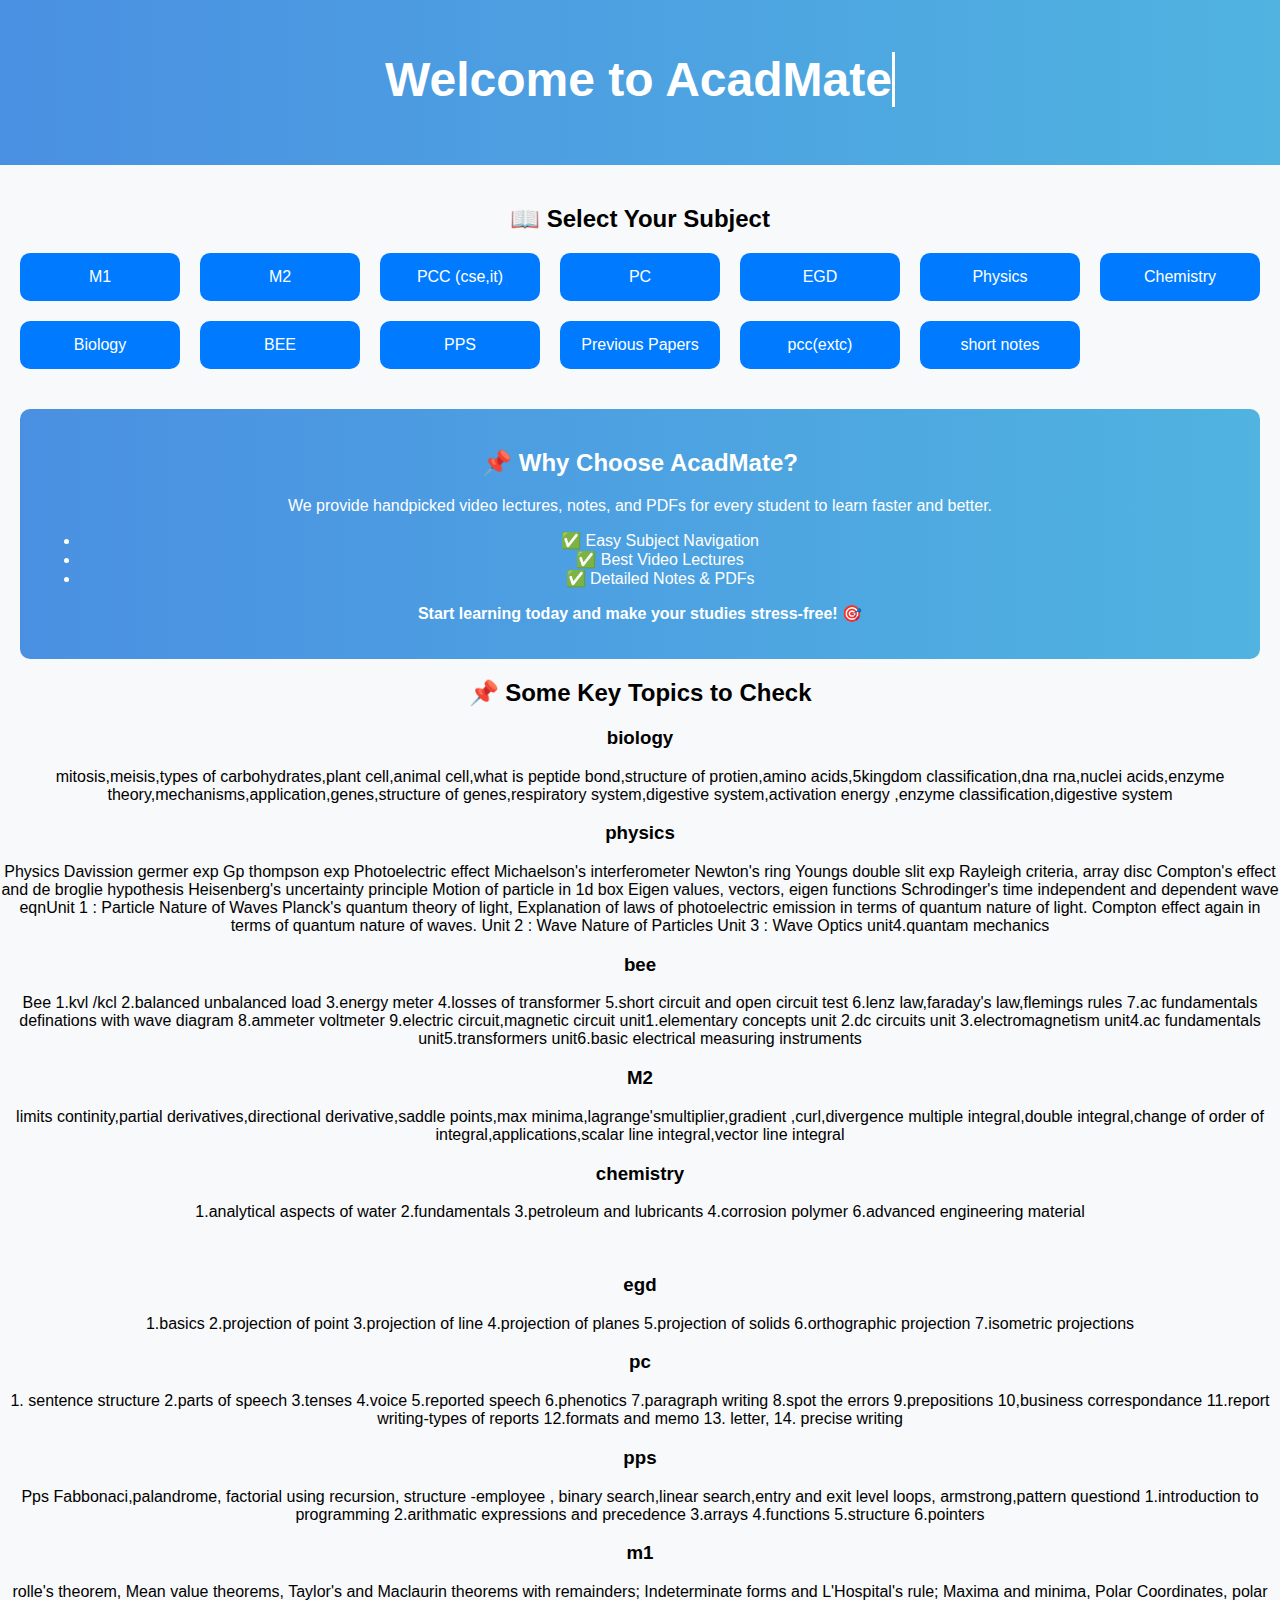
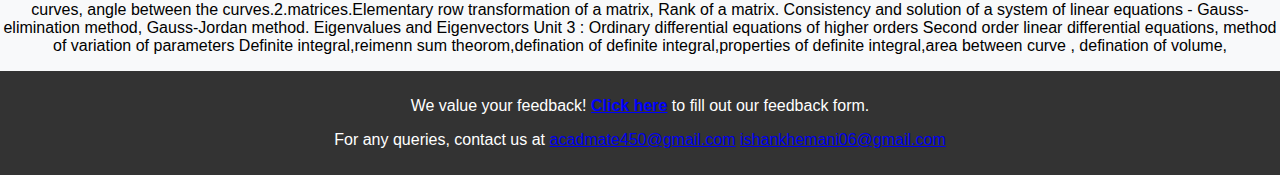
<file: index.html>
<!DOCTYPE html>
    <html lang="en">
    <head>
        <meta charset="UTF-8">
        <meta name="viewport" content="width=device-width, initial-scale=1.0">
        <title>AcadMate – Your Ultimate Academic Companion</title>
        <link rel="stylesheet" href="styles.css">
    </head>
    <body>
        <style>
            header {
    background: linear-gradient(90deg, #4a90e2, #50b3e0);
    padding: 20px;
    color: white;
    font-size: 1.5em;
    animation: fadeIn 1.5s ease-in-out;
}
#subject-container {
    display: flex;
    flex-wrap: wrap;
    gap: 20px;
    justify-content: center;
    padding: 20px;
}

.card {
    width: 320px;
    background: #fff;
    padding: 15px;
    border-radius: 10px;
    box-shadow: 0 4px 10px rgba(0, 0, 0, 0.2);
    text-align: center;
    opacity: 0;
    transform: translateY(20px);
    transition: opacity 0.5s ease-out, transform 0.5s ease-out;
}

.card.show {
    opacity: 1;
    transform: translateY(0);
}

.video-card iframe {
    width: 100%;
    height: 180px;
    border-radius: 8px;
}

.pdf-card .download-btn {
    display: inline-block;
    width: 100%;
    padding: 10px;
    background: #007bff;
    color: #fff;
    text-decoration: none;
    border-radius: 5px;
    transition: background 0.3s;
}

.pdf-card .download-btn:hover {
    background: #0056b3;
}

/* Typing Animation */
.typing-animation {
    display: inline-block;
    border-right: 3px solid white;
    white-space: nowrap;
    overflow: hidden;
    animation: typing 3s steps(40) infinite alternate;
}

@keyframes typing {
    from { width: 0; }
    to { width: 100%; }
}

        </style>
            
        <header>
            <h1 class="typing-animation">Welcome to AcadMate</h1>
        </header>
        
    
        <section class="subject-container fade-in">
            <h2>📖 Select Your Subject</h2>
            <div class="subject-grid">
                <a href="subject.html?subject=M1" class="subject-card">M1</a>
                <a href="subject.html?subject=M2" class="subject-card">M2</a>
                <a href="subject.html?subject=PCC" class="subject-card">PCC (cse,it)</a>
                <a href="subject.html?subject=PC" class="subject-card">PC</a>
                <a href="subject.html?subject=EGD" class="subject-card">EGD</a>
                <a href="subject.html?subject=Physics" class="subject-card">Physics</a>
                <a href="subject.html?subject=Chemistry" class="subject-card">Chemistry</a>
                <a href="subject.html?subject=biology" class="subject-card">Biology</a>
                <a href="subject.html?subject=bee" class="subject-card">BEE</a>
                <a href="subject.html?subject=pps" class="subject-card">PPS</a>
                <a href="subject.html?subject=previous papers" class="subject-card">Previous  Papers</a>
                <a href="subject.html?subject=pccc" class="subject-card">pcc(extc)</a>
                <a href="subject.html?subject=short notes" class="subject-card">short notes</a>

               <style>      .notes-link{
                display: inline-block;
                margin-top: 10px;
                padding: 12px 18px;
                background: linear-gradient(90deg, #007bff, #0056b3);
                color: white;
                text-decoration: none;
                border-radius: 25px;
                font-weight: bold;
                box-shadow: 0 4px 8px rgba(0, 0, 0, 0.2);
                transition: all 0.3s ease-in-out;
                height: 60px;
                width: 100px;
                border-width: 2px;border-style: solid;border-color: #001f3f;border-radius: 10px
            }    
            </style> 
                
                
            </div>
        </section>
    
        <section class="intro fade-in">
            <h2>📌 Why Choose AcadMate?</h2>
            <p>We provide handpicked video lectures, notes, and PDFs for every student to learn faster and better.</p>
            <ul>
                <li>✅ Easy Subject Navigation</li>
                <li>✅ Best Video Lectures</li>
                <li>✅ Detailed Notes & PDFs</li>
            </ul>
            <p><strong>Start learning today and make your studies stress-free! 🎯</strong></p>
        </section>
        <section class="key-topics">
            <h2>📌 Some Key Topics to Check</h2>
            <div class="key-topic-grid">
                <div class="topic-card">
                    <h3>biology</h3>
                    <p>mitosis,meisis,types of carbohydrates,plant cell,animal cell,what is peptide bond,structure of protien,amino acids,5kingdom classification,dna rna,nuclei acids,enzyme theory,mechanisms,application,genes,structure of genes,respiratory system,digestive system,activation energy ,enzyme classification,digestive system</p>
                </div>
                <div class="topic-card">
                    <h3>physics</h3>
                    <p> 
                        Physics 
Davission germer exp
Gp thompson exp
Photoelectric effect
Michaelson's interferometer
Newton's ring 
Youngs double slit exp
Rayleigh criteria, array disc
Compton's effect and de broglie hypothesis
Heisenberg's uncertainty principle
Motion of particle in 1d box
Eigen values, vectors, eigen functions
Schrodinger's time independent and dependent wave eqnUnit 1 : Particle Nature of Waves 
                        Planck's quantum theory of light, Explanation of laws of photoelectric emission in 
                       terms of quantum nature of light. Compton effect again in terms of quantum nature of 
                       waves.
                        Unit 2 : Wave Nature of Particles 
                        Unit 3 : Wave Optics 
                        unit4.quantam mechanics</p>
                </div>
                <div class="topic-card">
                    <h3>bee</h3>
                    <p>
                        Bee 
1.kvl /kcl
2.balanced unbalanced load
3.energy meter 
4.losses of transformer
5.short circuit and open circuit test 
6.lenz law,faraday's law,flemings rules
7.ac fundamentals definations with wave diagram
8.ammeter voltmeter
9.electric circuit,magnetic circuit
 unit1.elementary concepts
                        unit 2.dc circuits
                        unit 3.electromagnetism
                        unit4.ac fundamentals
                        unit5.transformers
                        unit6.basic electrical measuring instruments
                </div>
                <div class="topic-card">
                    <h3>M2</h3>
                    <p>limits continity,partial derivatives,directional derivative,saddle points,max minima,lagrange'smultiplier,gradient ,curl,divergence
                        multiple integral,double integral,change of order of integral,applications,scalar line integral,vector line integral
                    </p>
                </div>
                <div class="topic-card">
                    <h3>chemistry</h3>
                    <p>1.analytical aspects of water 
                        2.fundamentals
                        3.petroleum and lubricants
                        4.corrosion
                        polymer
                        6.advanced engineering material
                </p>
                        <br>
                </div>
               <div class="topic-card">
                    <h3>egd</h3>
                    <p>1.basics
                        2.projection of point
                        3.projection of line
                        4.projection of planes
                        5.projection of solids
                        6.orthographic projection
                        7.isometric projections
                    </p>
                </div>
                <div class="topic-card"> 
                    <h3> pc</h3>
                    <p> 1. sentence structure
                        2.parts of speech
                        3.tenses
                        4.voice
                        5.reported speech
                        6.phenotics
                        7.paragraph writing
                        8.spot the errors
                        9.prepositions
                        10,business correspondance
                        11.report writing-types of reports
                        12.formats and memo
                        13. letter,
                        14. precise writing</p>
                </div>
                <div class= " topic-card"> 
                    <h3> pps</h3>
                    <p>
                        Pps
Fabbonaci,palandrome, factorial using recursion, structure -employee , binary search,linear search,entry and exit level loops, armstrong,pattern questiond 1.introduction to programming
                        2.arithmatic expressions and precedence
                        3.arrays
                        4.functions
                        5.structure
                        6.pointers
                 </p>
                </div>
                <div class="topic-card"> 
                    <h3> m1</h3>
                    <p> rolle's theorem, Mean value theorems, Taylor's and Maclaurin theorems with 
                        remainders; Indeterminate forms and L'Hospital's rule; Maxima and minima, Polar 
                        Coordinates, polar curves, angle between the curves.2.matrices.Elementary row transformation of a matrix, Rank of a matrix. Consistency and 
                        solution of a system of linear equations - Gauss-elimination method, Gauss-Jordan 
                        method. Eigenvalues and Eigenvectors
                        Unit 3 : Ordinary differential equations of higher orders  
                        Second order linear differential equations, method of variation of parameters
                        Definite integral,reimenn sum theorom,defination of definite integral,properties of definite integral,area between curve , defination of volume,
 </p>
                </div>
            </div>
        </section>
    
        <footer id="contact" class="slide-up">
            <div class="footer-container">
                 
                    <p>We value your feedback! <a href="https://docs.google.com/forms/d/1Xt40YnEL1HVVS5pFzvugVhfeTqTmkLvwehua8OUQz3A/edit?chromeless=1" style="color: blue; font-weight: bold;">Click here</a> to fill out our feedback form.</p>
                    <p>For any queries, contact us at <a href="mailto:acadmate450@gmail.com">acadmate450@gmail.com</a>
                    <a href="mailto:ishankhemani06@gmail.com">ishankhemani06@gmail.com</a>
                
            </div>
        </footer>
        <script src="script.js"></script>
    </body>
    </html>
</file>
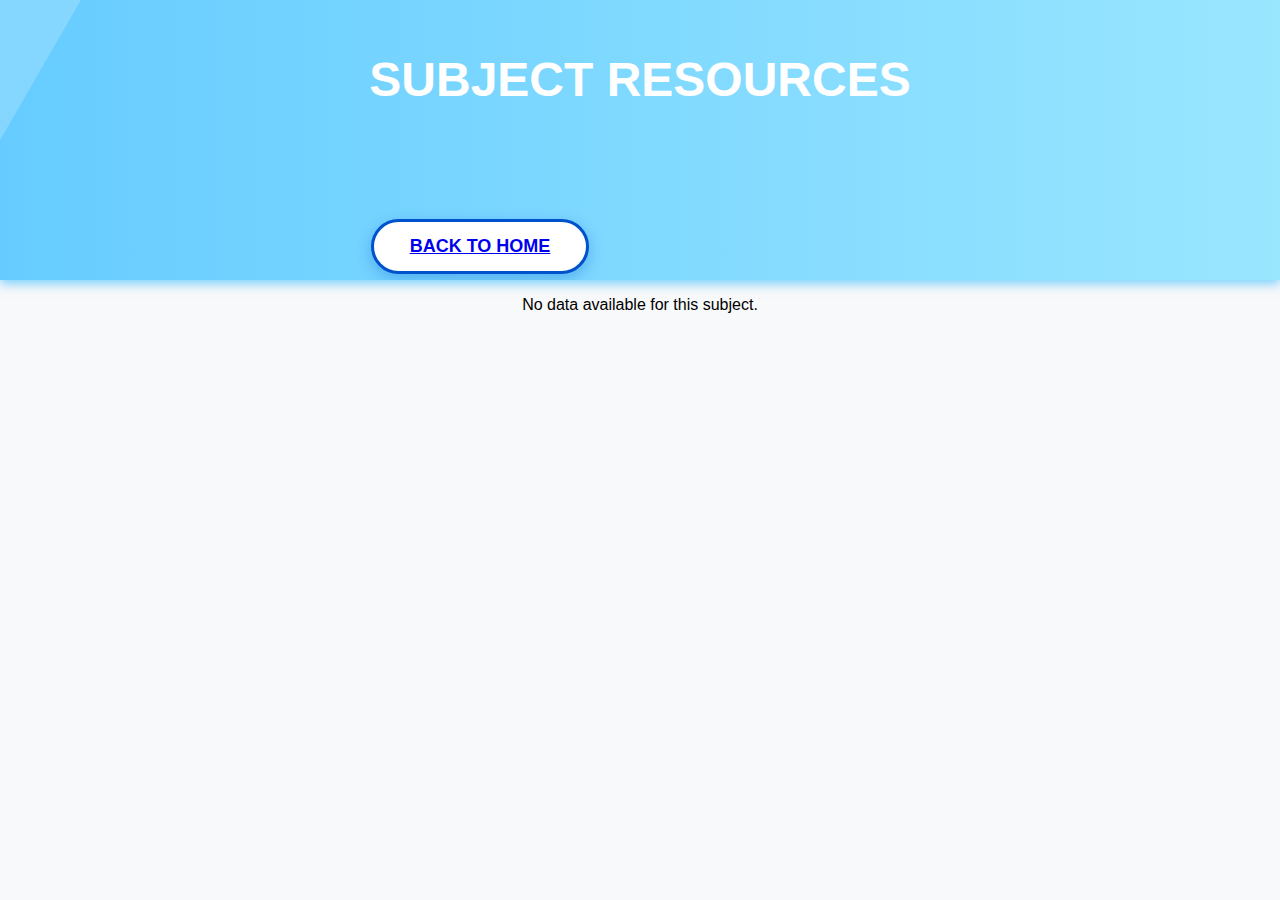
<file: subject.html>
<!DOCTYPE html>
<html lang="en">
<head>
    <meta charset="UTF-8">
    <meta name="viewport" content="width=device-width, initial-scale=1.0">
    <title>Subject Resources</title>
    <link rel="stylesheet" href="styles.css">
</head>
<body>
    
    </head>
    <body>
        <!DOCTYPE html>
<html lang="en">
<head>
    <meta charset="UTF-8">
    <meta name="viewport" content="width=device-width, initial-scale=1.0">
    <title>Subjects - AcadMate</title>
    <link rel="stylesheet" href="styles.css">
</head>
<body>


            </div>
        </div>
    
 <div for id="head" >  <header1>
        <h1 id="subject-title"></h1>
      <div for id="wow" > <a href="index.html">Back to Home</a></div>
    </header1></div>

    <main>
        <div id="content"></div>
    </main>

    <script src="script.js"></script>
    <section class="resources-grid">
    <style>  
       #head  {
  width: 100%;
  padding: 20px 0;
  text-align: center;
  background: linear-gradient(90deg, #66ccff, #99e6ff); /* Light & Charming Blue */
  color: white;
  font-size: 24px;
  font-weight: bold;
  text-transform: uppercase;
  position: relative;
  overflow: hidden;
  box-shadow: 0 4px 10px rgba(0, 170, 255, 0.5); /* Soft Glow */
  animation: headerGlow 4s infinite alternate ease-in-out;
}

@keyframes headGlow {
  0% {
    box-shadow: 0 4px 10px rgba(0, 170, 255, 0.5);
    background: linear-gradient(90deg, #66ccff, #99e6ff);
  }
  100% {
    box-shadow: 0 6px 15px rgba(0, 170, 255, 0.8);
    background: linear-gradient(90deg, #99e6ff, #66ccff);
  }
}

#head::before {
  content: "";
  position: absolute;
  top: 0;
  left: -100%;
  width: 100%;
  height: 100%;
  background: rgba(255, 255, 255, 0.2);
  transform: skewX(-30deg);
  animation: headerLightEffect 3s infinite linear;
}

@keyframes headerLightEffect {
  0% {
    left: -100%;
  }
  100% {
    left: 100%;
  }
}
@media (max-width: 768px) {
  #head {
    font-size: 20px; /* Slightly smaller font for tablets */
    padding: 15px 5px;
    width: 768px;
    justify-content: center;
    align-items: center;
  }
}
@media (max-width: 480px) {
  #head {
    font-size: 18px; /* Smaller font for mobile */
    padding: 12px 5px;
    width: 480px;
  }
}
#wow{position: relative;top: 20px;right: 160px;margin-top: 60px;position: relative;}
#wow {
  display: inline-block;display: flex;
  padding: 14px 32px;
  font-size: 18px;
  font-weight: bold;
  text-transform: uppercase;
  color: #ffffff; /* White Text */
  background: linear-gradient(135deg, #0077ff, #0044cc); /* Blue Gradient */
  border: none;
  border-radius: 50px; /* Fully Rounded Button */
  cursor: pointer;
  transition: all 0.3s ease-in-out;
  position: relative;
  overflow: hidden;
  text-align: center;
  text-decoration: none;
  box-shadow: 0 4px 15px rgba(0, 119, 255, 0.5); /* Soft Blue Glow */
}

/* Hover Effect - Lighter Blue with Stronger Glow */
#wow:hover {
  background: linear-gradient(135deg, #0044cc, #0099ff); /* Reverse Gradient */
  box-shadow: 0 6px 20px rgba(0, 119, 255, 0.8); /* Stronger Glow */
  transform: translateY(-3px);
}

/* Button Animation Effect */
#wow::before {
  content: "";
  position: absolute;
  top: 50%;
  left: 50%;
  width: 300%;
  height: 300%;
  background: radial-gradient(circle, rgba(0, 119, 255, 0.4) 10%, transparent 50%);
  transition: all 0.4s ease-out;
  transform: translate(-50%, -50%) scale(0);
}

#wow:hover::before {
  transform: translate(-50%, -50%) scale(1);
}

/* Responsive Button for Small Screens */
@media (max-width: 768px) {
  #wow {
    font-size: 16px;
    padding: 12px 28px;
    position: relative;left:130px;bottom: 10px;
    width:100% ;
    text-align: center;
    
  }
}

@media (max-width: 480px) {
  #wow {
    font-size: 14px;
    padding: 10px 24px;
    width: 100%;
    text-align: center;
  }
}
#wow {
  display: inline-block;
  padding: 14px 36px;
  font-size: 18px;
  font-weight: bold;
  text-transform: uppercase;
  color: #0052cc; /* Deep Blue Text */
  background: white; /* White Background */
  border: 3px solid #0052cc; /* Blue Border */
  border-radius: 30px; /* Attractive Curved Shape */
  cursor: pointer;
  transition: all 0.3s ease-in-out;
  position: relative;
  overflow: hidden;
  text-align: center;
  text-decoration: none;
  box-shadow: 0 5px 15px rgba(0, 82, 204, 0.3); /* Subtle Blue Glow */
}

/* Animated Blue Overlay */
#wow::before {
  content: "";
  position: absolute;
  top: 0;
  left: 0;
  width: 100%;
  height: 100%;
  background: #0052cc; /* Deep Blue */
  transform: scaleX(0);
  transform-origin: left;
  transition: transform 0.3s ease-in-out;
}

/* Hover Effect - Full Blue Background with White Text */
#wow:hover::before {
  transform: scaleX(1);
}

#wow:hover {
  color: white;
  box-shadow: 0 6px 20px rgba(0, 82, 204, 0.5); /* Stronger Glow */
}

/* Ensure Text Stays on Top of Animation */
#wow span {
  position: relative;
  z-index: 2;
}

/* Responsive Button Adjustments */
@media (max-width: 768px) {
  #wow {
    font-size: 16px;
    padding: 12px 30px;
    position: relative;left:130px;bottom: 10px;
    width: 100% ;
  }
}

@media (max-width: 480px) {
  #wow {
    font-size: 14px;
    padding: 10px 26px;
    width:100% ;
  }
}



    </style>

</body>
</html>
</file>
<file: styles.css>
/* General Styles */
body {
  font-family: Arial, sans-serif;
  margin: 0;
  padding: 0;
  background-color: #f8f9fa;
  text-align: center;
}

/* Header */
header {
  background: linear-gradient(90deg, #4a90e2, #50b3e0);
  padding: 20px;
  color: white;
  font-size: 1.5em;
  animation: fadeIn 1.5s ease-in-out;
}

/* Subject Grid */
.subject-container {
  padding: 20px;
}

.subject-grid {
  display: grid;
  grid-template-columns: repeat(auto-fit, minmax(150px, 1fr));
  gap: 20px;
  justify-content: center;
}

.subject-card {
  display: block;
  background: #007bff;
  color: white;
  padding: 15px;
  border-radius: 10px;
  text-decoration: none;
  text-align: center;
  transition: 0.3s;
}

.subject-card:hover {
  background: #0056b3;
}

/* Notes Button */
.notes-link {
  display: inline-block;
  margin-top: 10px;
  padding: 12px 18px;
  background: linear-gradient(90deg, #007bff, #0056b3);
  color: white;
  text-decoration: none;
  border-radius: 10px;
  font-weight: bold;
  transition: all 0.3s ease-in-out;
  border: 2px solid #001f3f;
}

.notes-link:hover {
  background: #003c7f;
}

/* Back to Home */
.back-link {
  display: inline-block;
  margin-top: 10px;
  padding: 10px 15px;
  background: #007bff;
  color: white;
  text-decoration: none;
  border-radius: 5px;
}

.back-link:hover {
  background: #0056b3;
}

/* Footer */
footer {
  background: #333;
  color: white;
  padding: 10px;
}

/* Typing Animation */
@keyframes typing {
  from {
    width: 0;
  }

  to {
    width: 100%;
  }
}

.typing-animation {
  display: inline-block;
  border-right: 3px solid white;
  white-space: nowrap;
  overflow: hidden;
  animation: typing 3s steps(40) infinite alternate;
}

/* Responsive Design */
@media (max-width: 768px) {
  .subject-grid {
    grid-template-columns: repeat(2, 1fr);
  }

  .subject-card {
    padding: 10px;
    font-size: 14px;
  }

  .notes-link {
    padding: 10px;
    font-size: 12px;
  }
}

@media (max-width: 480px) {
  .subject-grid {
    grid-template-columns: repeat(1, 1fr);
  }
}

/* Intro Section */
.intro {
  padding: 20px;
  background: linear-gradient(90deg, #4a90e2, #50b3e0);
  color: white;
  border-radius: 10px;
  margin: 20px;
  animation: fadeSlideIn 1s ease-in-out;
}

#youtube-video {
  width: 80vw;
}
</file>
